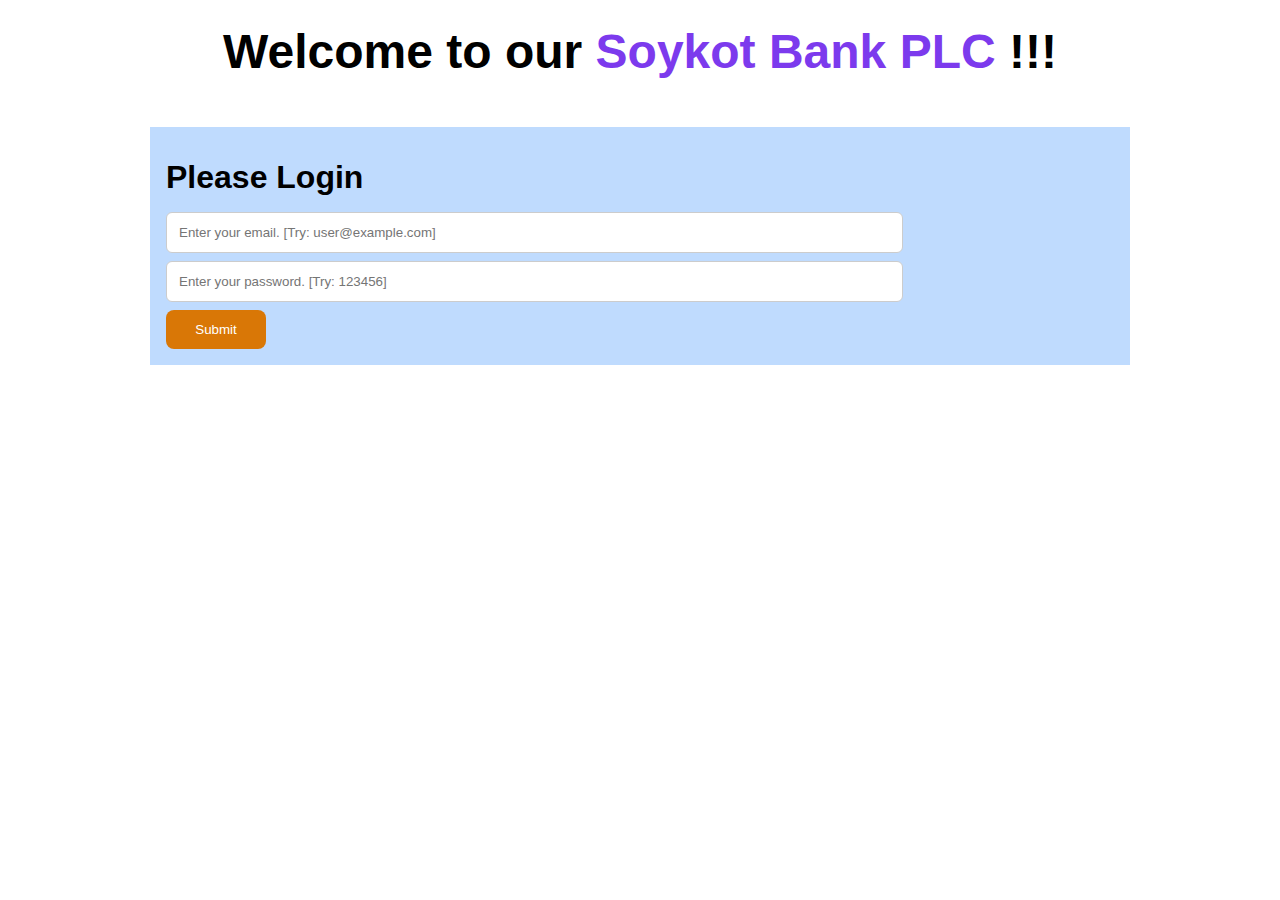
<file: index.html>
<!DOCTYPE html>
<html lang="en">
<head>
    <meta charset="UTF-8">
    <meta name="viewport" content="width=device-width, initial-scale=1.0">
    <title>Our Bank Login</title>
    <link rel="stylesheet" href="styles.css">
</head>
<body>
    <h1 class="main-title">Welcome to our <span class="highlight">Soykot Bank PLC</span> !!!</h1>
    <main>
        <section class="container">
            <h3 class="login-box">Please Login</h3>
            <div class="form-container">
                <input type="email" name="email" placeholder="Enter your email. [Try: user@example.com]" class="input-field" required>
                <input type="password" name="password" placeholder="Enter your password. [Try: 123456]" class="input-field" required>
                <button type="submit" class="submit-button">Submit</button>
            </div>
        </section>
    </main>
    <script src="js/login.js"></script>
</body>
</html>
</file>
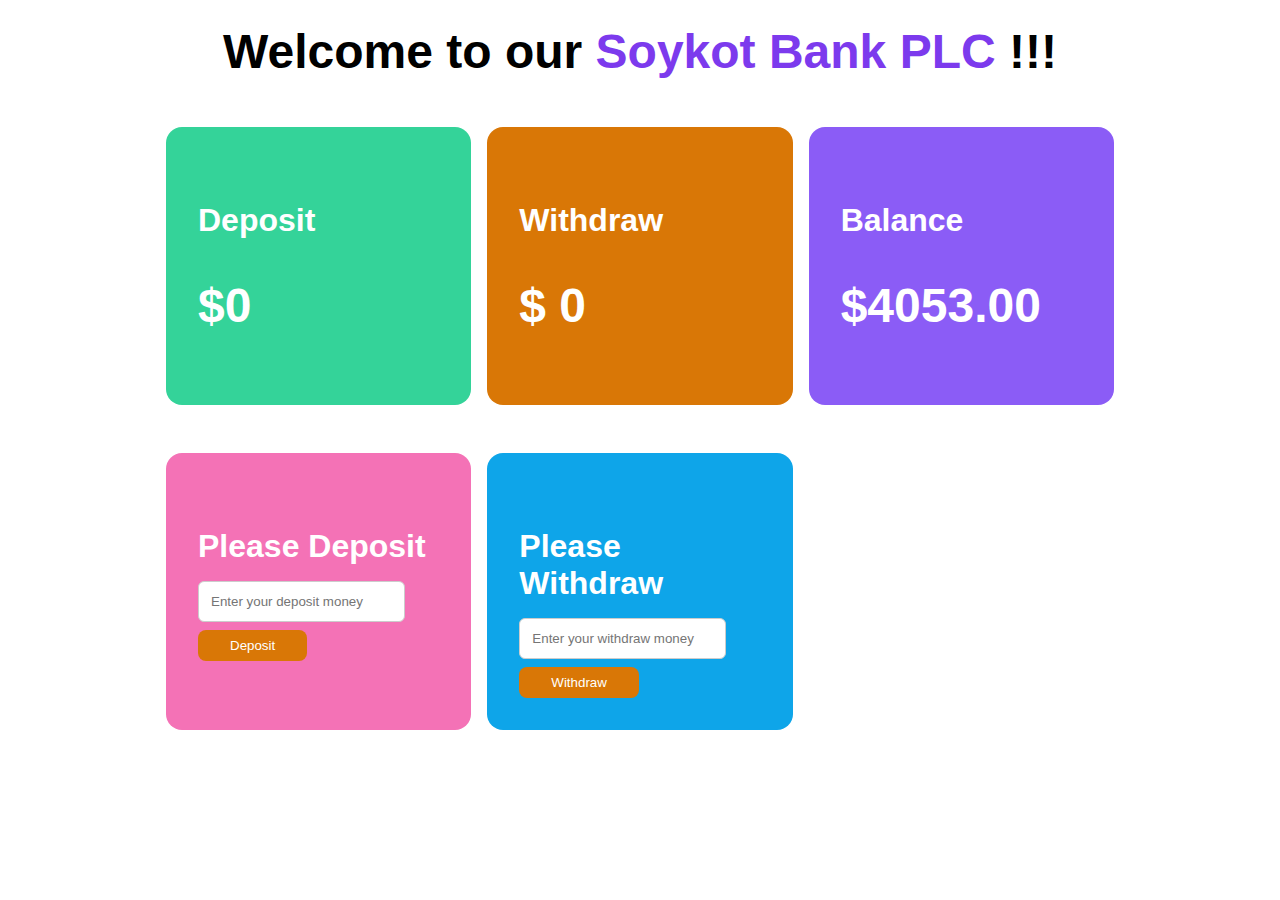
<file: bank.html>
<!DOCTYPE html>
<html lang="en">
<head>
    <meta charset="UTF-8">
    <meta name="viewport" content="width=device-width, initial-scale=1.0">
    <title>Inside Bank</title>
    <link rel="stylesheet" href="bank.css">
</head>
<body>
    <h1 class="main-title">Welcome to our <span class="highlight">Soykot Bank PLC</span> !!!</h1>
    <main>
        <section class="section-spacing">
            <div class="grid-container text-color">
                <div class="card bg-green">
                    <h4 class="card-title">Deposit</h4>
                    <h2 class="card-value">$<span id="update-deposit">0</span></h2>
                </div>
                <div class="card bg-yellow">
                    <h4 class="card-title">Withdraw</h4>
                    <h2 class="card-value">$ <span id="total-withdraw">0</span></h2>
                </div>
                <div class="card bg-violet">
                    <h4 class="card-title">Balance</h4>
                    <h2 class="card-value">$<span id="update-balance">4053.00</span></h2>
                </div>
            </div>
        </section>

        <section class="section-spacing">
            <div class="grid-container">
                <div class="card bg-fuchsia">
                    <h4 class="card-title text-color">Please Deposit</h4>
                    <input type="number" id="deposit-input" placeholder="Enter your deposit money" class="input-field">
                    <button id="btn-deposit" class="action-button">Deposit</button>
                </div>
                <div class="card bg-sky">
                    <h4 class="card-title text-color">Please Withdraw</h4>
                    <input type="number" id="withdraw-input" placeholder="Enter your withdraw money" class="input-field">
                    <button id="btn-withdraw" class="action-button">Withdraw</button>
                </div>
            </div>
        </section>
    </main>
    <script src="js/deposit.js"></script>
    <script src="js/withdraw.js"></script>
</body>
</html>
</file>
<file: styles.css>
body {
    font-family: Arial, sans-serif;
}

.main-title {
    text-align: center;
    font-size: 3rem;
    margin-top: 1.5rem;
}

.highlight {
    font-weight: bold;
    color: #7c3aed; /* Violet-600 */
}

.container {
    background-color: #bfdbfe; /* Blue-200 */
    width: 75%;
    margin: 3rem auto;
    padding: 1rem;
}

.login-box {
    font-size: 2rem;
    margin: 1rem auto;
    font-weight: bold;
}

.form-container {
    display: flex;
    flex-direction: column;
    align-items: left;
}

.input-field {
    width: 75%;
    padding: 0.75rem;
    margin-bottom: 0.5rem;
    border: 1px solid #ccc;
    border-radius: 0.375rem;
}

.submit-button {
    background-color: #d97706; /* Amber-600 */
    width: 100px;
    padding: .75rem;
    color: white;
    font-weight: 500;
    border: none;
    border-radius: 0.5rem;
    cursor: pointer;
}

.submit-button:hover {
    background-color: #0369a1; /* Sky-700 */
}
</file>
<file: bank.css>
body {
    font-family: Arial, sans-serif;
}

.main-title {
    text-align: center;
    font-size: 3rem;
    margin-top: 1.5rem;
}

.highlight {
    font-weight: bold;
    color: #7c3aed; /* Violet-600 */
}

.section-spacing {
    margin-top: 3rem;
}

.grid-container {
    display: grid;
    grid-template-columns: repeat(3, 1fr);
    gap: 1rem;
    width: 75%;
    margin: 0 auto;
    color: white;
}

.card {
    padding: 2rem;
    border-radius: 1rem;
}

.bg-green {
    background-color: #34d399; /* Green-400 */
}

.bg-yellow {
    background-color: #d97706; /* Yellow-600 */
}

.bg-violet {
    background-color: #8b5cf6; /* Violet-500 */
}

.bg-fuchsia {
    background-color: #f472b6; /* Fuchsia-400 */
}

.bg-sky {
    background-color: #0ea5e9; /* Sky-600 */
}

.card-title {
    font-size: 2rem;
    margin-bottom: 1rem;
}

.card-value {
    font-size: 3rem;
}

.text-color{
    color: white;
}

.input-field {
    width: 75%;
    padding: 0.75rem;
    margin-bottom: 0.5rem;
    border: 1px solid #ccc;
    border-radius: 0.375rem;
}

.action-button {
    background-color: #d97706; /* Amber-600 */
    padding: 0.5rem 2rem;
    color: white;
    font-weight: 500;
    border: none;
    border-radius: 0.5rem;
    cursor: pointer;
}

.action-button:hover {
    background-color: #0369a1; /* Sky-700 */
}
</file>
